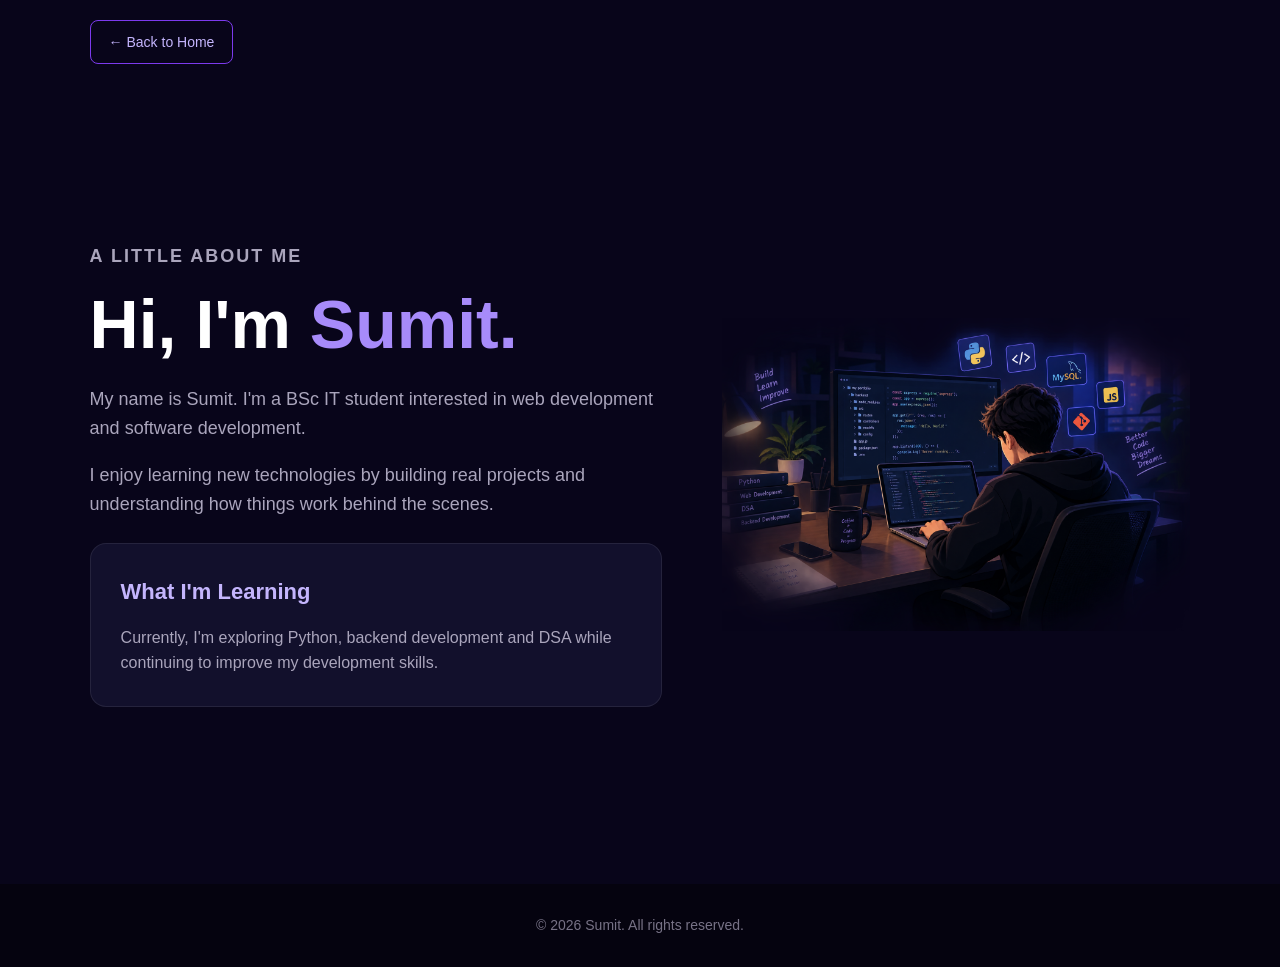
<file: about.html>
<!DOCTYPE html>
<html lang="en">

<head>
    <meta charset="UTF-8">
    <meta name="viewport" content="width=device-width, initial-scale=1.0">
    <title>About Me | Sumit</title>

    <style>
        * {
            margin: 0;
            padding: 0;
            box-sizing: border-box;
        }

        html {
            scroll-behavior: smooth;
        }

        body {
            background: #08051a;
            color: #ffffff;
            font-family: Arial, Helvetica, sans-serif;
            line-height: 1.6;
        }

        a {
            text-decoration: none;
        }

        /* =========================
           ABOUT
        ========================= */

        .about-page {
            min-height: calc(100vh - 80px);
            padding: 70px 7%;
            display: grid;
            grid-template-columns: 1.1fr 0.9fr;
            gap: 60px;
            align-items: center;
        }

        .about-info {
            max-width: 650px;
        }

        .back-btn {
            display: inline-block;
            color: #c4b5fd;
            border: 1px solid rgba(167, 139, 250, 0.35);
            padding: 9px 16px;
            border-radius: 8px;
            margin-bottom: 30px;
            font-size: 14px;
            transition: 0.3s;
        }

        .back-btn:hover {
            background: #7c3aed;
            color: white;
        }

        .small-heading {
            color: #a78bfa;
            font-size: 15px;
            font-weight: bold;
            letter-spacing: 2px;
            margin-bottom: 12px;
        }

        .about-info h1 {
            font-size: clamp(42px, 6vw, 68px);
            line-height: 1.05;
            margin-bottom: 25px;
        }

        .about-info h1 span {
            color: #a78bfa;
        }

        .about-info p {
            color: #aaa5bc;
            font-size: 18px;
            max-width: 620px;
            margin-bottom: 18px;
        }

        .about-card {
            background: #12102c;
            border: 1px solid rgba(255, 255, 255, 0.08);
            border-radius: 16px;
            padding: 30px;
            margin-top: 25px;
        }

        .about-card h2 {
            color: #c4b5fd;
            font-size: 22px;
            margin-bottom: 15px;
        }

        .about-card p {
            font-size: 16px;
            margin-bottom: 0;
        }

        /* =========================
           IMAGE
        ========================= */

        .about-image {
            display: flex;
            justify-content: center;
            align-items: center;
        }

        .about-image img {
            width: 100%;
            max-width: 480px;
            height: auto;
            object-fit: contain;
        }

        /* =========================
           FOOTER
        ========================= */

        footer {
            background: #05030f;
            padding: 30px 7%;
            text-align: center;
            color: #777286;
            font-size: 14px;
        }

        /* =========================
           MOBILE
        ========================= */

        @media (max-width: 800px) {

            .about-page {
                grid-template-columns: 1fr;
                padding: 60px 5%;
                gap: 40px;
            }

            .about-image {
                order: -1;
            }

            .about-image img {
                max-width: 350px;
            }
        }

        @media (max-width: 650px) {


            .about-page {
                padding: 50px 5%;
            }

            .about-info h1 {
                font-size: 42px;
            }

            .about-info p {
                font-size: 16px;
            }

            .about-card {
                padding: 22px;
            }
        }
    </style>
</head>

<body>

    <header>
        <a href="/" class="back-btn" style="
    display: inline-block;
    margin: 20px 7% 0;
    padding: 10px 18px;
    color: #c4b5fd;
    border: 1px solid #7c3aed;
    border-radius: 8px;
    text-decoration: none;
    background: transparent;
    font-size: 14px;
    transition: 0.3s ease;
">
            ← Back to Home
        </a>
    </header>


    <!-- =========================
         ABOUT ME
    ========================== -->

    <main>

        <section class="about-page">

            <!-- LEFT SIDE -->

            <div class="about-info">

                <p class="small-heading">
                    A LITTLE ABOUT ME
                </p>

                <h1>
                    Hi, I'm <span>Sumit.</span>
                </h1>

                <p>
                    My name is Sumit. I'm a BSc IT student interested
                    in web development and software development.
                </p>

                <p>
                    I enjoy learning new technologies by building real
                    projects and understanding how things work behind
                    the scenes.
                </p>

                <div class="about-card">

                    <h2>What I'm Learning</h2>

                    <p>
                        Currently, I'm exploring Python, backend
                        development and DSA while continuing to improve
                        my development skills.
                    </p>

                </div>

            </div>


            <!-- RIGHT SIDE -->

            <div class="about-image">

                <img src="assets/aboutpage.png" alt="About Me Illustration">

            </div>

        </section>

    </main>


    <!-- =========================
         FOOTER
    ========================== -->

    <footer>
        <p>
            © 2026 Sumit. All rights reserved.
        </p>
    </footer>

</body>

</html>
</file>
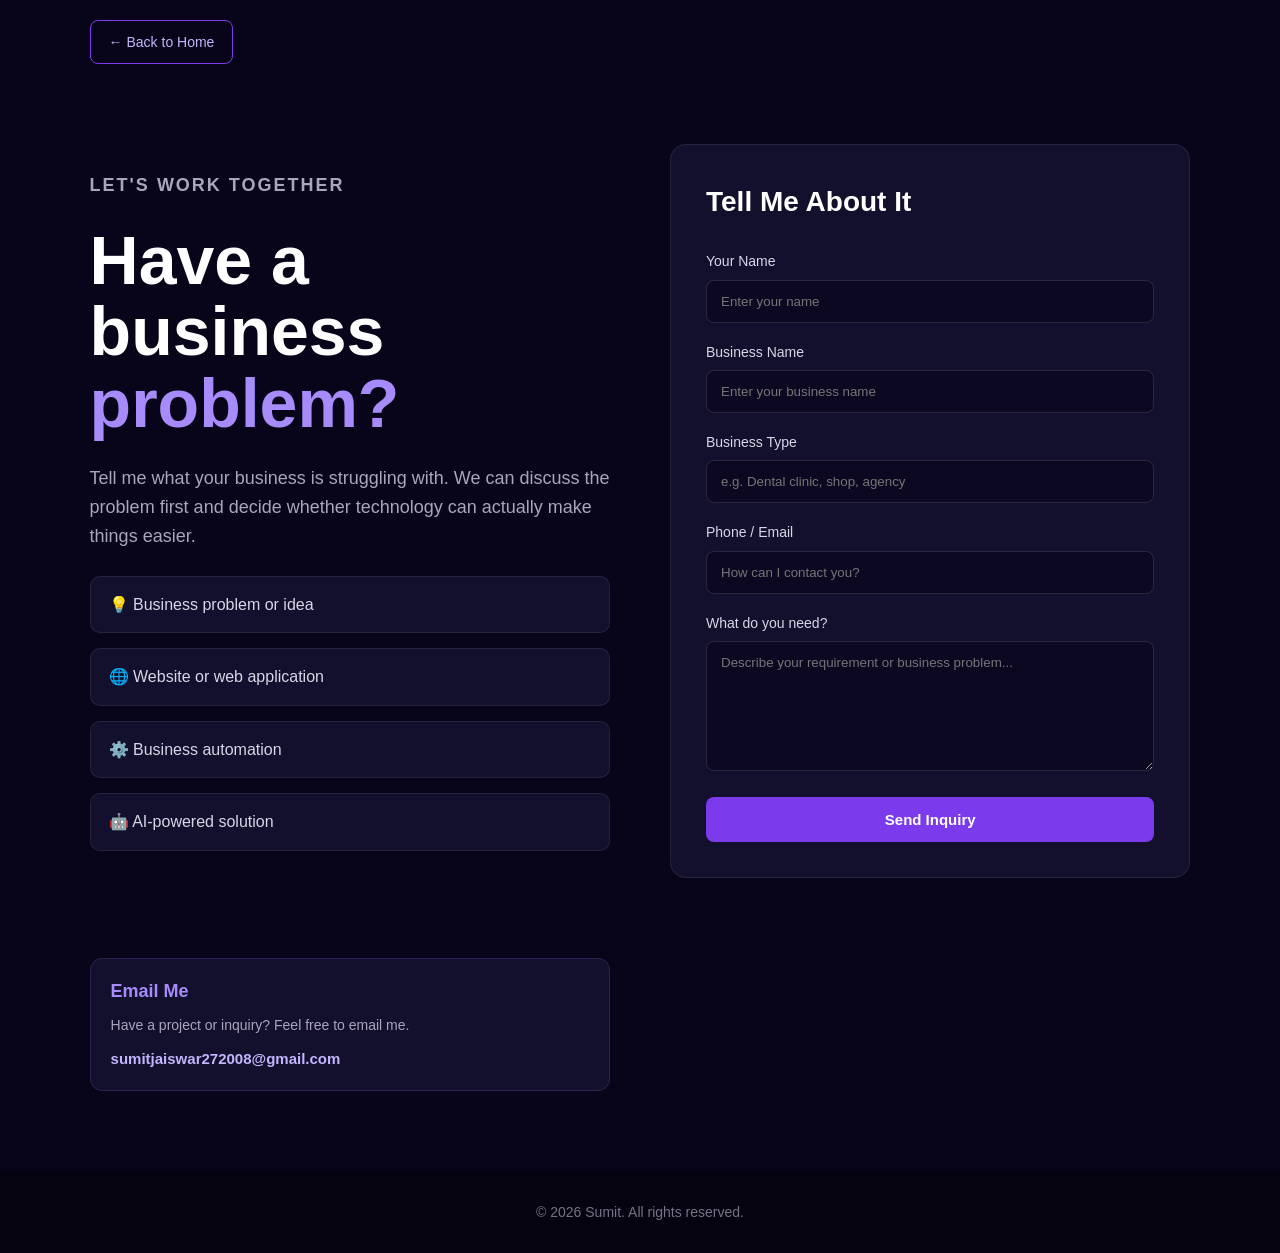
<file: contact.html>
<!DOCTYPE html>
<html lang="en">

<head>
    <meta charset="UTF-8">
    <meta name="viewport" content="width=device-width, initial-scale=1.0">
    <title>Contact | Sumit</title>

    <style>
        * {
            margin: 0;
            padding: 0;
            box-sizing: border-box;
        }

        html {
            scroll-behavior: smooth;
        }

        body {
            background: #08051a;
            color: #ffffff;
            font-family: Arial, Helvetica, sans-serif;
            line-height: 1.6;
        }

        a {
            text-decoration: none;
        }

        /* =========================
           CONTACT
        ========================= */

        .contact-page {
            min-height: calc(100vh - 80px);
            padding: 80px 7%;
            display: grid;
            grid-template-columns: 1fr 1fr;
            gap: 60px;
            align-items: center;
        }

        .contact-info {
            max-width: 650px;
        }

        .small-heading {
            color: #a78bfa;
            font-size: 16px;
            font-weight: bold;
            letter-spacing: 2px;
            margin-bottom: 15px;
        }

        .contact-info h1 {
            font-size: clamp(42px, 6vw, 68px);
            line-height: 1.05;
            margin-bottom: 25px;
        }

        .contact-info h1 span {
            color: #a78bfa;
        }

        .contact-info p {
            color: #aaa5bc;
            font-size: 18px;
            max-width: 600px;
            margin-bottom: 25px;
        }

        .contact-points {
            display: flex;
            flex-direction: column;
            gap: 15px;
        }

        .contact-point {
            color: #d9d6e8;
            background: #12102c;
            border: 1px solid rgba(255, 255, 255, 0.08);
            padding: 15px 18px;
            border-radius: 10px;
        }

        .contact-form {
            background: #12102c;
            border: 1px solid rgba(255, 255, 255, 0.08);
            padding: 35px;
            border-radius: 16px;
        }

        .contact-form h2 {
            margin-bottom: 25px;
            font-size: 28px;
        }

        .form-group {
            margin-bottom: 18px;
        }

        .form-group label {
            display: block;
            color: #d9d6e8;
            margin-bottom: 7px;
            font-size: 14px;
        }

        .form-group input,
        .form-group textarea,
        .form-group select {
            width: 100%;
            background: #0c0822;
            color: white;
            border: 1px solid rgba(255, 255, 255, 0.12);
            border-radius: 8px;
            padding: 13px 14px;
            font-family: inherit;
            outline: none;
            transition: 0.3s;
        }

        .form-group input:focus,
        .form-group textarea:focus,
        .form-group select:focus {
            border-color: #7c3aed;
        }

        .form-group textarea {
            min-height: 130px;
            resize: vertical;
        }

        .submit-btn {
            width: 100%;
            border: none;
            padding: 14px 25px;
            border-radius: 8px;
            background: #7c3aed;
            color: white;
            font-weight: bold;
            font-size: 15px;
            cursor: pointer;
            transition: 0.3s;
        }

        .submit-btn:hover {
            background: #6d28d9;
            transform: translateY(-2px);
        }

        /* =========================
           FOOTER
        ========================= */

        footer {
            background: #05030f;
            padding: 30px 7%;
            text-align: center;
            color: #777286;
            font-size: 14px;
        }

        /* =========================
           MOBILE
        ========================= */

        @media (max-width: 800px) {
            .contact-page {
                grid-template-columns: 1fr;
                padding: 70px 5%;
                gap: 40px;
            }
        }

        @media (max-width: 650px) {
            nav {
                padding: 18px 5%;
            }

            .nav-links {
                gap: 12px;
            }

            .nav-links a {
                font-size: 13px;
            }

            .contact-page {
                padding: 60px 5%;
            }

            .contact-form {
                padding: 25px;
            }
        }
    </style>
</head>

<body>

    <header>
        <a href="/" class="back-btn" style="
    display: inline-block;
    margin: 20px 7% 0;
    padding: 10px 18px;
    color: #c4b5fd;
    border: 1px solid #7c3aed;
    border-radius: 8px;
    text-decoration: none;
    background: transparent;
    font-size: 14px;
    transition: 0.3s ease;
">
            ← Back to Home
        </a>
    </header>


    <!-- =========================
         CONTACT
    ========================== -->

    <main>
        <section class="contact-page">

            <div class="contact-info">

                <p class="small-heading">
                    LET'S WORK TOGETHER
                </p>

                <h1>
                    Have a business <span>problem?</span>
                </h1>

                <p>
                    Tell me what your business is struggling with.
                    We can discuss the problem first and decide whether
                    technology can actually make things easier.
                </p>

                <div class="contact-points">
                    <div class="contact-point">
                        💡 Business problem or idea
                    </div>

                    <div class="contact-point">
                        🌐 Website or web application
                    </div>

                    <div class="contact-point">
                        ⚙️ Business automation
                    </div>

                    <div class="contact-point">
                        🤖 AI-powered solution
                    </div>
                </div>

            </div>


            <div class="contact-form">

                <h2>Tell Me About It</h2>

                <form>

                    <div class="form-group">
                        <label for="name">Your Name</label>
                        <input type="text" id="name" name="name" placeholder="Enter your name" required>
                    </div>

                    <div class="form-group">
                        <label for="business">Business Name</label>
                        <input type="text" id="business" name="business" placeholder="Enter your business name">
                    </div>

                    <div class="form-group">
                        <label for="business-type">Business Type</label>
                        <input type="text" id="business-type" name="business-type"
                            placeholder="e.g. Dental clinic, shop, agency">
                    </div>

                    <div class="form-group">
                        <label for="contact">Phone / Email</label>
                        <input type="text" id="contact" name="contact" placeholder="How can I contact you?" required>
                    </div>

                    <div class="form-group">
                        <label for="message">What do you need?</label>
                        <textarea id="message" name="message"
                            placeholder="Describe your requirement or business problem..." required></textarea>
                    </div>

                    <button type="submit" class="submit-btn">
                        Send Inquiry
                    </button>

                </form>

            </div>
            <div style="
    background: #12102c;
    border: 1px solid #2a2550;
    border-radius: 12px;
    padding: 18px 20px;
    margin-top: 20px;
    color: #ffffff;
">
                <h3 style="
        margin: 0 0 8px;
        color: #a78bfa;
        font-size: 18px;
    ">
                    Email Me
                </h3>

                <p style="
        margin: 0 0 10px;
        color: #aaa5bc;
        font-size: 14px;
    ">
                    Have a project or inquiry? Feel free to email me.
                </p>

                <a href="mailto:sumitjaiswar272008@gmail.com" style="
           color: #c4b5fd;
           text-decoration: none;
           font-size: 15px;
           font-weight: 600;
       ">
                    sumitjaiswar272008@gmail.com
                </a>
            </div>

        </section>

    </main>


    <!-- =========================
         FOOTER
    ========================== -->

    <footer>
        <p>
            © 2026 Sumit. All rights reserved.
        </p>

    </footer>
    <script src="js/contact.js"></script>
</body>

</html>
</file>
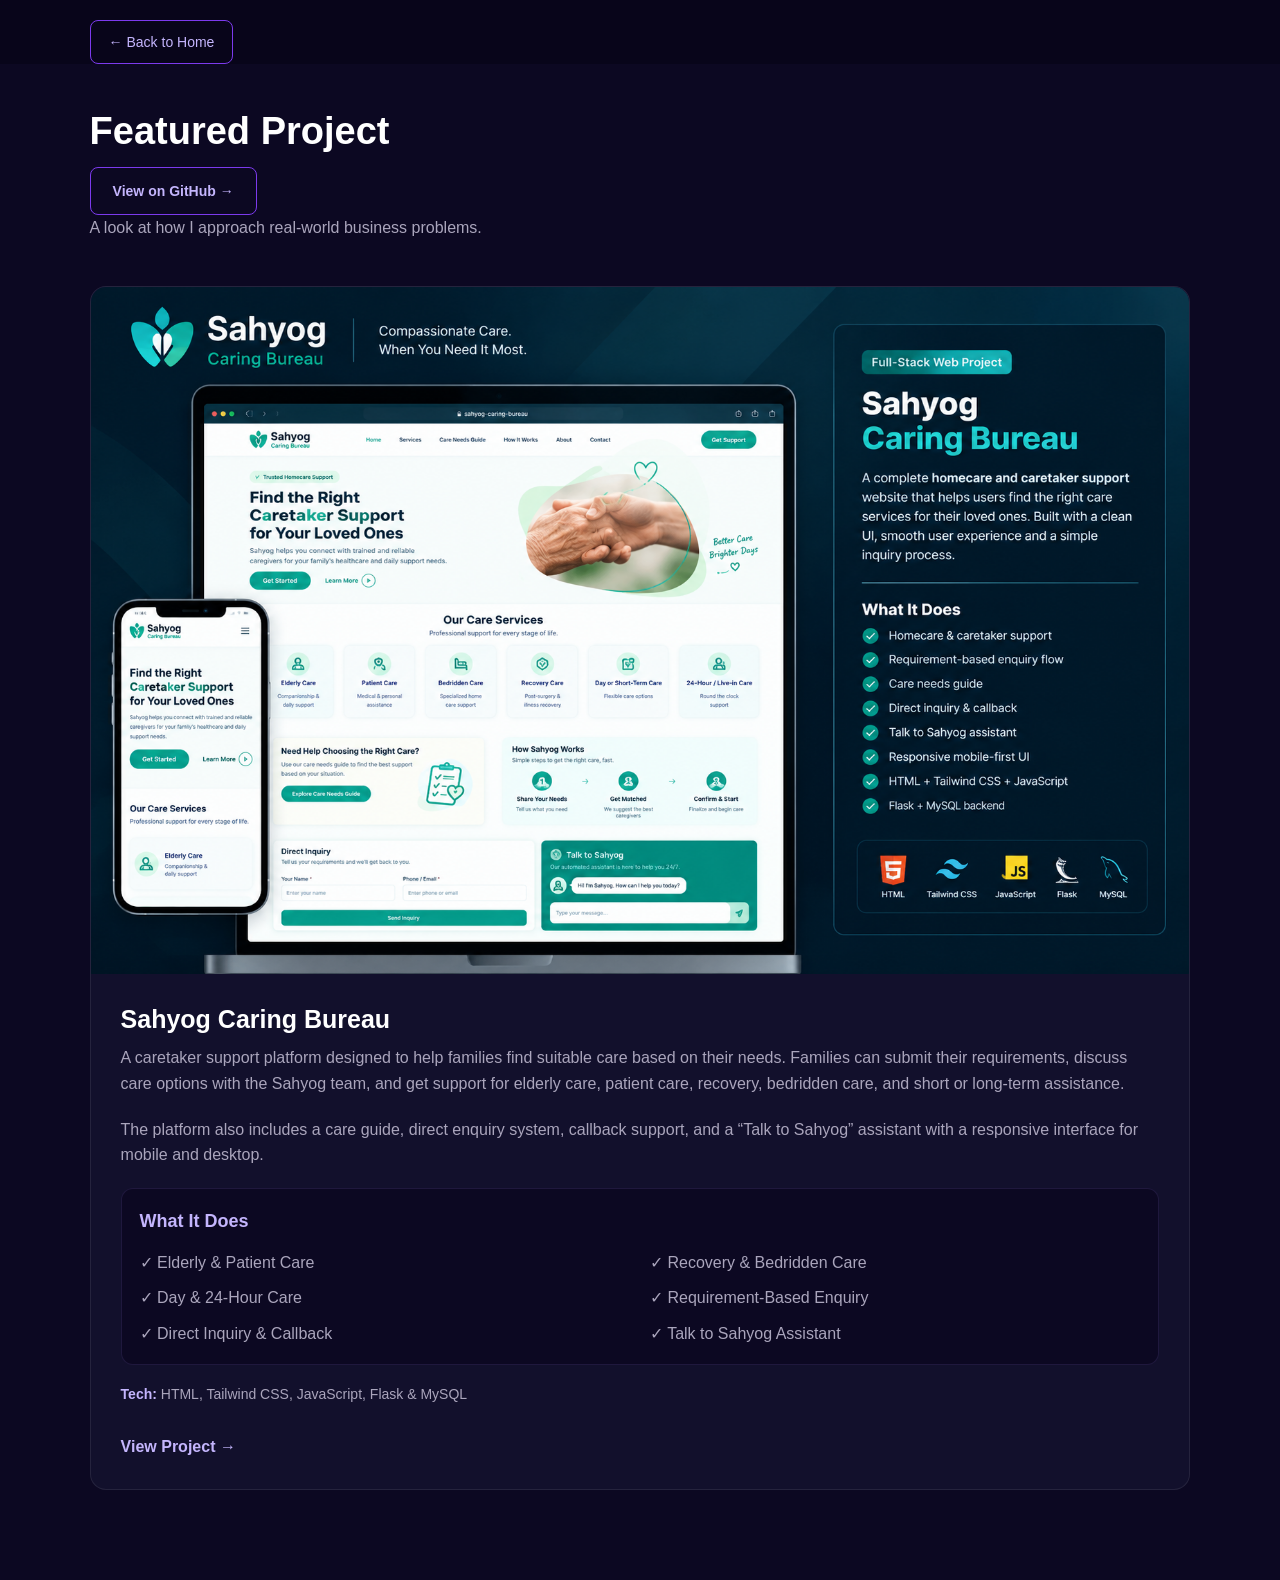
<file: projects.html>
<!DOCTYPE html>
<html lang="en">

<head>
    <meta charset="UTF-8">
    <meta name="viewport" content="width=device-width, initial-scale=1.0">

    <link rel="stylesheet" href="css/style.css">

    <title>Sumit's Portfolio - Projects</title>
</head>

<body>
    <a href="/" class="back-btn" style="
    display: inline-block;
    margin: 20px 7% 0;
    padding: 10px 18px;
    color: #c4b5fd;
    border: 1px solid #7c3aed;
    border-radius: 8px;
    text-decoration: none;
    background: transparent;
    font-size: 14px;
    transition: 0.3s ease;
">
        ← Back to Home
    </a>

        <section class="projects" style="padding-top:45px;">

            <div class="section-heading">

                <h2>
                    Featured Project
                </h2>
                <a href="https://github.com/GitSumit369" target="_blank" rel="noopener noreferrer" style="
        display: inline-block;
        padding: 12px 22px;
        background: transparent;
        color: #c4b5fd;
        border: 1px solid #7c3aed;
        border-radius: 8px;
        text-decoration: none;
        font-weight: 600;
        font-size: 14px;
        transition: 0.3s ease;
    ">
                    View on GitHub →
                </a>

                <p>
                    A look at how I approach real-world business problems.
                </p>

            </div>



            <!-- PROJECT CARD -->

            <div class="project-card" style="
                overflow: hidden;
            ">


                <!-- PROJECT PREVIEW -->

                <div class="project-preview" style="
                    height: auto !important;
                    min-height: 0 !important;
                    overflow: hidden;
                    padding: 0;
                ">

                    <img src="assets/project_preview1.png" alt="Sahyog Caring Bureau Website Preview"
                        class="project-image" style="
                        display: block;
                        width: 100% !important;
                        height: auto !important;
                        max-width: 100%;
                        object-fit: contain !important;
                        object-position: center;
                        margin: 0;
                    ">

                </div>


                <!-- PROJECT CONTENT -->

                <div class="project-content" style="
                    position: static !important;
                    transform: none !important;
                    margin: 0;
                ">

                    <h3>
                        Sahyog Caring Bureau
                    </h3>


                    <p>
                        A caretaker support platform designed to help families
                        find suitable care based on their needs. Families can
                        submit their requirements, discuss care options with the
                        Sahyog team, and get support for elderly care, patient
                        care, recovery, bedridden care, and short or long-term
                        assistance.
                    </p>


                    <p style="
                    margin-top: 12px;
                    color: #aaa5bc;
                ">
                        The platform also includes a care guide, direct enquiry
                        system, callback support, and a “Talk to Sahyog”
                        assistant with a responsive interface for mobile and
                        desktop.
                    </p>


                    <!-- WHAT IT DOES -->

                    <div style="
                        margin-top: 20px;
                        padding: 18px;
                        background: #0c0822;
                        border: 1px solid rgba(167, 139, 250, 0.12);
                        border-radius: 12px;
                    ">

                        <h4 style="
                        margin: 0 0 14px 0;
                        color: #c4b5fd;
                        font-size: 18px;
                    ">
                            What It Does
                        </h4>


                        <div style="
                        display: grid;
                        grid-template-columns: repeat(2, minmax(0, 1fr));
                        gap: 10px 20px;
                    ">

                            <span style="color: #aaa5bc;">
                                ✓ Elderly & Patient Care
                            </span>

                            <span style="color: #aaa5bc;">
                                ✓ Recovery & Bedridden Care
                            </span>

                            <span style="color: #aaa5bc;">
                                ✓ Day & 24-Hour Care
                            </span>

                            <span style="color: #aaa5bc;">
                                ✓ Requirement-Based Enquiry
                            </span>

                            <span style="color: #aaa5bc;">
                                ✓ Direct Inquiry & Callback
                            </span>

                            <span style="color: #aaa5bc;">
                                ✓ Talk to Sahyog Assistant
                            </span>

                        </div>

                    </div>


                    <!-- TECH -->

                    <p style="
                    margin-top: 18px;
                    color: #aaa5bc;
                    font-size: 14px;
                ">

                        <strong style="color: #c4b5fd;">
                            Tech:
                        </strong>

                        HTML, Tailwind CSS, JavaScript, Flask & MySQL

                    </p>


                    <!-- VIEW PROJECT -->

                    <a href="https://sahyog-caring-bureau-web.onrender.com" target="_blank" class="project-link" style="
                        display: inline-block;
                        margin-top: 8px;
                    ">
                        View Project →
                    </a>

                </div>

            </div>


        </section>


        <!-- INLINE MOBILE FIX -->

        <style>
            @media (max-width: 650px) {

                .project-card {
                    display: block !important;
                }

                .project-preview {
                    width: 100% !important;
                }

                .project-image {
                    width: 100% !important;
                    height: auto !important;
                    max-width: 100% !important;
                }

                .project-content {
                    width: 100% !important;
                    box-sizing: border-box;
                }

                .project-content div[style*="grid-template-columns"] {
                    grid-template-columns: 1fr !important;
                }

            }
        </style>

</body>

</html>
</file>
<file: css/style.css>
/* =========================================================
   RESET
========================================================= */

* {
    margin: 0;
    padding: 0;
    box-sizing: border-box;
}

html {
    scroll-behavior: smooth;
}

body {
    background: #08051a;
    color: #ffffff;
    font-family: Arial, Helvetica, sans-serif;
    line-height: 1.6;
    overflow-x: hidden;
}

img {
    max-width: 100%;
    height: auto;
    display: block;
}

a {
    text-decoration: none;
}

button,
input,
textarea,
select {
    font: inherit;
}


/* =========================================================
   NAVBAR
   Used on index.html
========================================================= */

nav {
    background: rgba(12, 7, 35, 0.95);

    display: flex;
    align-items: center;
    justify-content: space-between;

    padding: 20px 7%;

    border-bottom: 1px solid rgba(255, 255, 255, 0.08);

    position: sticky;
    top: 0;
    z-index: 1000;

    backdrop-filter: blur(10px);
}

.logo img {
    width: 120px;
    height: 60px;
    object-fit: contain;
}

.nav-links {
    display: flex;
    align-items: center;
    gap: 30px;
}

.nav-links a {
    color: #d9d6e8;
    font-size: 15px;
    transition: 0.3s;
    white-space: nowrap;
}

.nav-links a:hover {
    color: #a78bfa;
}


/* =========================================================
   HERO
========================================================= */

.hero {
    min-height: 88vh;

    display: flex;
    align-items: center;

    padding: 80px 7%;

    background:
        radial-gradient(
            circle at 75% 30%,
            rgba(124, 58, 237, 0.22),
            transparent 35%
        );
}

.hero-content {
    width: 100%;
    max-width: 850px;
}

.small-heading {
    color: #a78bfa;
    font-size: 16px;
    font-weight: bold;
    letter-spacing: 2px;
    margin-bottom: 15px;
}

.hero h1 {
    font-size: clamp(45px, 7vw, 82px);
    line-height: 1.05;
    margin-bottom: 25px;
}

.hero h1 span {
    color: #a78bfa;
}

.hero-description {
    max-width: 650px;
    color: #b8b4c9;
    font-size: 19px;
    margin-bottom: 25px;
}

#element {
    color: #c4b5fd;
    font-size: 24px;
    font-weight: bold;
}

.hero-buttons {
    display: flex;
    flex-wrap: wrap;
    gap: 15px;
    margin-top: 35px;
}

.btn {
    display: inline-block;
    padding: 13px 25px;
    border-radius: 8px;
    font-weight: bold;
    transition: 0.3s;
}

.primary-btn {
    background: #7c3aed;
    color: white;
}

.primary-btn:hover {
    background: #6d28d9;
    transform: translateY(-2px);
}

.secondary-btn {
    border: 1px solid #7c3aed;
    color: #c4b5fd;
}

.secondary-btn:hover {
    background: rgba(124, 58, 237, 0.12);
}


/* =========================================================
   GENERAL SECTIONS
========================================================= */

section {
    padding: 90px 7%;
}

.section-heading {
    width: 100%;
    max-width: 700px;
    margin-bottom: 45px;
}

.section-heading h2 {
    font-size: 38px;
    line-height: 1.2;
    margin-bottom: 12px;
}

.section-heading p {
    color: #aaa5bc;
}


/* =========================================================
   SERVICES
========================================================= */

.services {
    background: #0c0822;
}

.service-grid {
    display: grid;
    grid-template-columns: repeat(4, minmax(0, 1fr));
    gap: 20px;
}

.service-card {
    min-width: 0;

    background: #12102c;
    border: 1px solid rgba(255, 255, 255, 0.08);

    padding: 30px;
    border-radius: 14px;

    transition: 0.3s;
}

.service-card:hover {
    transform: translateY(-5px);
    border-color: rgba(167, 139, 250, 0.5);
}

.service-icon {
    font-size: 30px;
    margin-bottom: 15px;
}

.service-card h3 {
    margin-bottom: 10px;
}

.service-card p {
    color: #aaa5bc;
    font-size: 15px;
}


/* =========================================================
   PROBLEM SOLVING
========================================================= */

.problem-section {
    background: #08051a;
}

.problem-box {
    width: 100%;

    background: linear-gradient(
        135deg,
        #15102f,
        #0d0920
    );

    border: 1px solid rgba(167, 139, 250, 0.2);

    padding: 45px;
    border-radius: 18px;
}

.problem-box h2 {
    font-size: 35px;
    line-height: 1.2;
    margin-bottom: 15px;
}

.problem-box p {
    color: #b8b4c9;
    max-width: 750px;
    margin-bottom: 30px;
}

.process {
    display: flex;
    flex-wrap: wrap;
    gap: 15px;
}

.process span {
    background: #201744;
    color: #d8ccff;
    padding: 10px 18px;
    border-radius: 50px;
    font-size: 14px;
}


/* =========================================================
   PROJECTS
========================================================= */

.projects {
    background: #0c0822;
}

.project-card {
    width: 100%;
    background: #12102c;
    border-radius: 16px;
    overflow: hidden;
    border: 1px solid rgba(255, 255, 255, 0.08);
}

.project-preview {
    width: 100%;
    min-height: 260px;

    display: flex;
    align-items: center;
    justify-content: center;

    background:
        linear-gradient(
            135deg,
            #211746,
            #0f0b25
        );

    color: #a78bfa;
    font-size: 20px;
    font-weight: bold;
}

.project-preview img,
.project-image {
    width: 100%;
    max-width: 100%;
    height: auto;
    object-fit: contain;
}

.project-content {
    padding: 30px;
}

.project-content h3 {
    font-size: 25px;
    line-height: 1.25;
    margin-bottom: 10px;
}

.project-content p {
    color: #aaa5bc;
    margin-bottom: 20px;
}

.project-link {
    color: #c4b5fd;
    font-weight: bold;
}


/* =========================================================
   ABOUT
========================================================= */

.about {
    display: grid;
    grid-template-columns: minmax(0, 1fr) minmax(0, 1fr);
    gap: 60px;
    align-items: center;
}

.about h2 {
    font-size: 38px;
    line-height: 1.2;
    margin-bottom: 15px;
}

.about p {
    color: #aaa5bc;
    margin-bottom: 15px;
}

.about-box {
    background: #12102c;
    padding: 35px;
    border-radius: 16px;
    border: 1px solid rgba(255, 255, 255, 0.08);
}

.about-box h3 {
    color: #c4b5fd;
    margin-bottom: 15px;
}


/* =========================================================
   REVIEWS - HOMEPAGE
========================================================= */

.reviews {
    background: #0c0822;
    text-align: center;
}

.review-note {
    width: 100%;
    max-width: 600px;
    margin: auto;
    color: #aaa5bc;
}

.review-button {
    display: inline-block;
    margin-top: 25px;

    padding: 13px 25px;

    border: 1px solid #7c3aed;
    border-radius: 8px;

    color: #c4b5fd;
}


/* =========================================================
   REVIEWS PAGE
========================================================= */

.reviews-page {
    width: 100%;
    min-height: 100vh;
    padding: 90px 7%;
}

.reviews-container {
    width: 100%;
    max-width: 1200px;
    margin: 0 auto;
}

.reviews-grid {
    width: 100%;

    display: grid;
    grid-template-columns: repeat(2, minmax(0, 1fr));
    gap: 20px;
}

.review-card {
    min-width: 0;

    background: #12102c;
    border: 1px solid rgba(255, 255, 255, 0.08);

    padding: 30px;
    border-radius: 14px;

    text-align: left;
}

.stars {
    color: #c4b5fd;
    margin-bottom: 15px;
    font-size: 18px;
}

.review-text {
    color: #aaa5bc;
    margin-bottom: 20px;
    overflow-wrap: anywhere;
}

.review-author {
    color: #ffffff;
    font-weight: bold;
}

.empty-reviews {
    width: 100%;

    padding: 50px 25px;

    background: #12102c;
    border: 1px solid rgba(255, 255, 255, 0.08);

    border-radius: 14px;

    text-align: center;
    color: #aaa5bc;
}


/* =========================================================
   REVIEWS PAGINATION
========================================================= */

.reviews-pagination {
    display: flex;
    justify-content: center;
    align-items: center;
    gap: 8px;

    margin-top: 35px;

    flex-wrap: wrap;
}

.reviews-pagination button {
    padding: 9px 14px;

    border: 1px solid rgba(255, 255, 255, 0.1);
    border-radius: 8px;

    background: #12102c;
    color: #ddd8ef;

    cursor: pointer;
    font-size: 14px;

    transition: 0.2s;
}

.reviews-pagination button:hover:not(:disabled) {
    border-color: #7c3aed;
    color: white;
}

.reviews-pagination button.active {
    background: #7c3aed;
    color: white;
    border-color: #7c3aed;
}

.reviews-pagination button:disabled {
    opacity: 0.4;
    cursor: not-allowed;
}


/* =========================================================
   REVIEW FORM
========================================================= */

.review-form-section {
    width: 100%;
    margin-top: 60px;

    background: #12102c;
    border: 1px solid rgba(255, 255, 255, 0.08);

    padding: 35px;
    border-radius: 16px;
}

.review-form-section input,
.review-form-section textarea {
    width: 100%;
    max-width: 100%;

    background: #08051a;
    color: white;

    border: 1px solid rgba(255, 255, 255, 0.1);
    border-radius: 8px;

    padding: 12px 14px;

    outline: none;
}

.review-form-section textarea {
    resize: vertical;
    min-height: 130px;
}

.review-form-section input:focus,
.review-form-section textarea:focus {
    border-color: #7c3aed;
}


/* =========================================================
   CONTACT
========================================================= */

.contact {
    text-align: center;
}

.contact h2 {
    font-size: 42px;
    line-height: 1.2;
    margin-bottom: 15px;
}

.contact p {
    color: #aaa5bc;
    max-width: 600px;
    margin: auto;
}

.contact-button {
    display: inline-block;
    margin-top: 30px;

    background: #7c3aed;
    color: white;

    padding: 14px 30px;
    border-radius: 8px;

    font-weight: bold;

    transition: 0.3s;
}

.contact-button:hover {
    background: #6d28d9;
    transform: translateY(-2px);
}


/* =========================================================
   FOOTER
========================================================= */

footer {
    background: #05030f;
    padding: 30px 7%;
    text-align: center;
    color: #777286;
    font-size: 14px;
}


/* =========================================================
   TABLET
========================================================= */

@media (max-width: 1000px) {

    nav {
        padding: 18px 5%;
    }

    .nav-links {
        gap: 20px;
    }

    section {
        padding: 75px 5%;
    }

    .hero {
        padding: 70px 5%;
    }

    .service-grid {
        grid-template-columns: repeat(2, minmax(0, 1fr));
    }

    .about {
        grid-template-columns: 1fr;
        gap: 35px;
    }

    .reviews-grid {
        grid-template-columns: repeat(2, minmax(0, 1fr));
    }
}


/* =========================================================
   MOBILE
========================================================= */

@media (max-width: 700px) {

    body {
        overflow-x: hidden;
    }


    /* =====================================================
       HERO
    ===================================================== */

    .hero {
        min-height: auto;
        padding: 75px 5%;
    }

    .small-heading {
        font-size: 14px;
        letter-spacing: 1.5px;
    }

    .hero h1 {
        font-size: clamp(38px, 12vw, 58px);
        line-height: 1.08;
        margin-bottom: 20px;
    }

    .hero-description {
        font-size: 16px;
    }

    #element {
        font-size: 20px;
    }

    .hero-buttons {
        width: 100%;
        flex-direction: column;
        align-items: stretch;
    }

    .hero-buttons .btn {
        width: 100%;
        text-align: center;
    }


    /* =====================================================
       SECTIONS
    ===================================================== */

    section {
        padding: 65px 5%;
    }

    .section-heading {
        margin-bottom: 30px;
    }

    .section-heading h2 {
        font-size: 30px;
    }

    .section-heading p {
        font-size: 15px;
    }


    /* =====================================================
       SERVICES
    ===================================================== */

    .service-grid {
        grid-template-columns: 1fr;
        gap: 15px;
    }

    .service-card {
        padding: 24px;
    }


    /* =====================================================
       PROBLEM
    ===================================================== */

    .problem-box {
        padding: 28px 22px;
        border-radius: 14px;
    }

    .problem-box h2 {
        font-size: 28px;
    }

    .problem-box p {
        font-size: 15px;
    }

    .process {
        flex-direction: column;
        align-items: stretch;
        gap: 10px;
    }

    .process span {
        width: 100%;
        text-align: center;
    }


    /* =====================================================
       PROJECTS
    ===================================================== */

    .project-preview {
        min-height: auto;
        height: auto;
    }

    .project-content {
        padding: 24px;
    }

    .project-content h3 {
        font-size: 22px;
    }

    .project-content p {
        font-size: 15px;
    }


    /* =====================================================
       ABOUT
    ===================================================== */

    .about {
        grid-template-columns: 1fr;
        gap: 25px;
    }

    .about h2 {
        font-size: 30px;
    }

    .about-box {
        padding: 25px;
    }


    /* =====================================================
       HOMEPAGE REVIEWS
    ===================================================== */

    .review-note {
        font-size: 15px;
    }

    .review-button {
        width: 100%;
        max-width: 300px;
    }


    /* =====================================================
       REVIEWS PAGE
    ===================================================== */

    .reviews-page {
        padding: 65px 5%;
    }

    .reviews-grid {
        grid-template-columns: 1fr;
        gap: 15px;
    }

    .review-card {
        padding: 23px;
    }

    .review-text {
        font-size: 14px;
    }

    .empty-reviews {
        padding: 40px 20px;
    }


    /* =====================================================
       REVIEW FORM
    ===================================================== */

    .review-form-section {
        margin-top: 40px;
        padding: 25px 20px;
    }

    .review-form-section input,
    .review-form-section textarea {
        font-size: 15px;
    }


    /* =====================================================
       PAGINATION
    ===================================================== */

    .reviews-pagination {
        gap: 6px;
        margin-top: 25px;
    }

    .reviews-pagination button {
        padding: 8px 10px;
        font-size: 13px;
    }


    /* =====================================================
       CONTACT
    ===================================================== */

    .contact h2 {
        font-size: 32px;
    }

    .contact p {
        font-size: 15px;
    }

    .contact-button {
        width: 100%;
        max-width: 300px;
    }


    /* =====================================================
       FOOTER
    ===================================================== */

    footer {
        padding: 25px 5%;
        font-size: 13px;
    }
}


/* =========================================================
   MOBILE HAMBURGER NAVBAR
   ONLY USED WHEN NAVBAR EXISTS — index.html
========================================================= */

.menu-toggle {
    display: none;
}

@media (max-width: 700px) {

    nav {
        position: sticky;
        top: 0;

        display: flex;
        align-items: center;
        justify-content: space-between;

        padding: 12px 5%;
        flex-wrap: nowrap;
    }

    .logo {
        flex-shrink: 0;
    }

    .logo img {
        width: 100px !important;
        height: 50px !important;
        object-fit: contain;
    }


    /* =====================================================
       HAMBURGER BUTTON
    ===================================================== */

    .menu-toggle {
        display: flex;

        flex-direction: column;
        gap: 5px;

        margin-left: auto;
        padding: 6px;

        border: none;
        background: transparent;

        cursor: pointer;
    }

    .menu-toggle span {
        display: block;

        width: 25px;
        height: 2px;

        background: #a78bfa;

        transition: 0.3s ease;
    }


    /* =====================================================
       MOBILE MENU HIDDEN
    ===================================================== */

    .nav-links {
        display: none;

        position: absolute;
        top: 100%;
        left: 0;

        width: 100%;

        flex-direction: column;
        align-items: center;

        gap: 0;

        padding: 10px 0 15px;

        background: rgba(12, 7, 35, 0.98);

        border-top: 1px solid rgba(255, 255, 255, 0.08);
        border-bottom: 1px solid rgba(255, 255, 255, 0.08);

        z-index: 1001;
    }


    /* =====================================================
       MOBILE MENU OPEN
    ===================================================== */

    .nav-links.active {
        display: flex;
    }

    .nav-links a {
        width: 100%;

        padding: 12px 0;

        text-align: center;

        font-size: 15px;

        white-space: nowrap;
    }


    /* =====================================================
       HAMBURGER → X
    ===================================================== */

    .menu-toggle.active span:nth-child(1) {
        transform: translateY(7px) rotate(45deg);
    }

    .menu-toggle.active span:nth-child(2) {
        opacity: 0;
    }

    .menu-toggle.active span:nth-child(3) {
        transform: translateY(-7px) rotate(-45deg);
    }
}
/* =========================================================
   MOBILE HERO CARD FIX
========================================================= */

@media (max-width: 700px) {

    .hero > div:last-child {
        width: 100% !important;
        max-width: 100% !important;
        min-height: auto !important;
        overflow: hidden;
    }

    .hero > div:last-child > div:last-child {
        width: min(330px, 100%) !important;
        max-width: 100% !important;
        box-sizing: border-box;
    }

}
</file>
